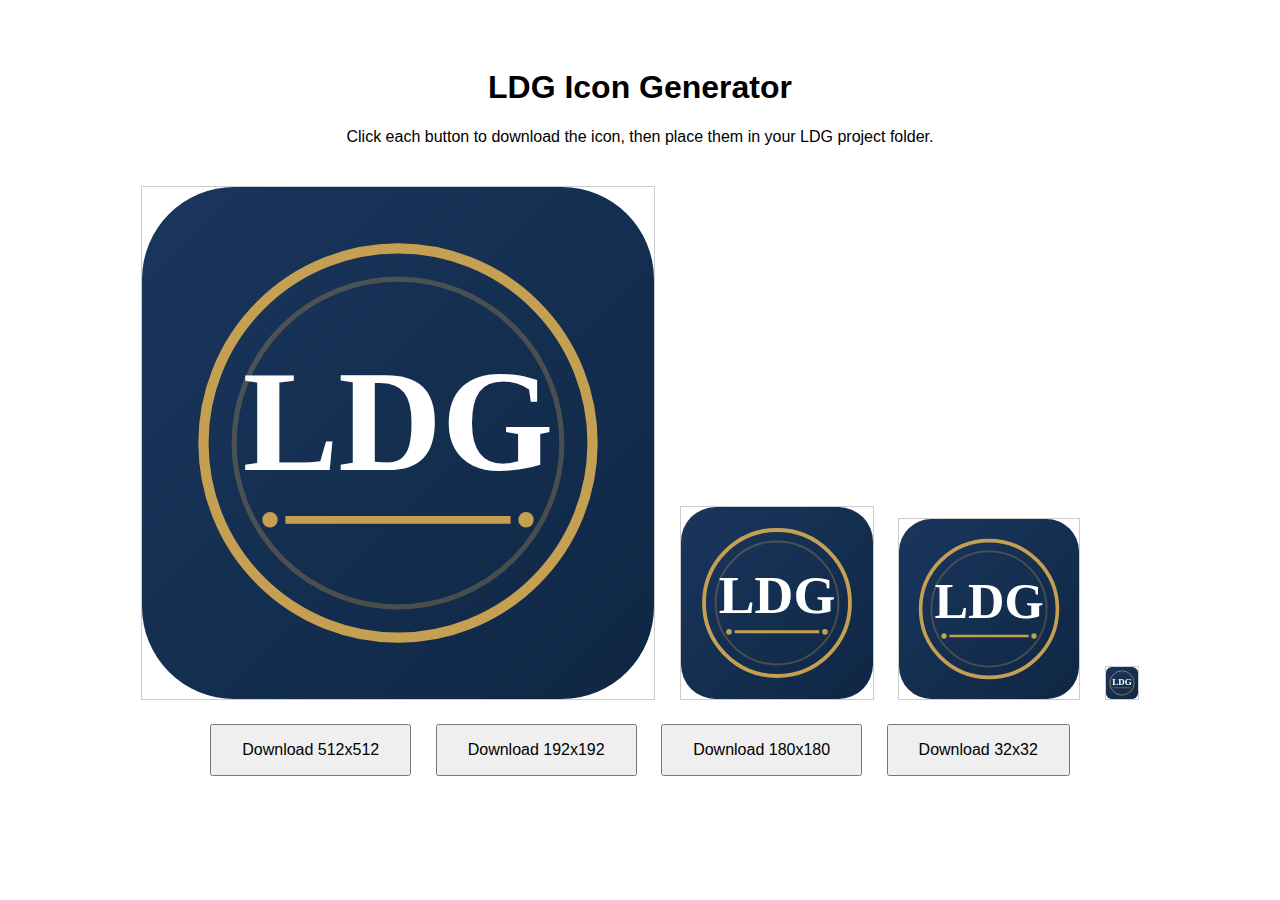
<file: generate-icons.html>
<!DOCTYPE html>
<html>
<head>
    <title>Generate LDG Icons</title>
    <style>
        body { font-family: Arial, sans-serif; padding: 40px; text-align: center; }
        canvas { border: 1px solid #ccc; margin: 10px; }
        .instructions { max-width: 600px; margin: 0 auto 30px; }
        button { padding: 15px 30px; font-size: 16px; margin: 10px; cursor: pointer; }
    </style>
</head>
<body>
    <h1>LDG Icon Generator</h1>
    <div class="instructions">
        <p>Click each button to download the icon, then place them in your LDG project folder.</p>
    </div>

    <div>
        <canvas id="icon512" width="512" height="512"></canvas>
        <canvas id="icon192" width="192" height="192"></canvas>
        <canvas id="icon180" width="180" height="180"></canvas>
        <canvas id="icon32" width="32" height="32"></canvas>
    </div>

    <div>
        <button onclick="download('icon512', 'icon-512.png')">Download 512x512</button>
        <button onclick="download('icon192', 'icon-192.png')">Download 192x192</button>
        <button onclick="download('icon180', 'icon-180.png')">Download 180x180</button>
        <button onclick="download('icon32', 'icon-32.png')">Download 32x32</button>
    </div>

    <script>
        function drawIcon(canvas) {
            const ctx = canvas.getContext('2d');
            const size = canvas.width;
            const scale = size / 512;

            // Background - navy blue with subtle gradient
            const gradient = ctx.createLinearGradient(0, 0, size, size);
            gradient.addColorStop(0, '#1a365d');
            gradient.addColorStop(1, '#0f2744');
            ctx.fillStyle = gradient;

            // Rounded rectangle background
            const radius = size * 0.18;
            ctx.beginPath();
            ctx.roundRect(0, 0, size, size, radius);
            ctx.fill();

            // Gold accent circle
            ctx.strokeStyle = '#c6a052';
            ctx.lineWidth = size * 0.02;
            ctx.beginPath();
            ctx.arc(size/2, size/2, size * 0.38, 0, Math.PI * 2);
            ctx.stroke();

            // Inner decorative circle
            ctx.strokeStyle = 'rgba(198, 160, 82, 0.3)';
            ctx.lineWidth = size * 0.01;
            ctx.beginPath();
            ctx.arc(size/2, size/2, size * 0.32, 0, Math.PI * 2);
            ctx.stroke();

            // Letters LDG
            ctx.fillStyle = '#ffffff';
            ctx.font = `bold ${size * 0.28}px "Georgia", serif`;
            ctx.textAlign = 'center';
            ctx.textBaseline = 'middle';
            ctx.fillText('LDG', size/2, size/2 - size*0.02);

            // Decorative line under text
            ctx.strokeStyle = '#c6a052';
            ctx.lineWidth = size * 0.015;
            ctx.beginPath();
            ctx.moveTo(size * 0.28, size * 0.65);
            ctx.lineTo(size * 0.72, size * 0.65);
            ctx.stroke();

            // Small decorative dots
            ctx.fillStyle = '#c6a052';
            ctx.beginPath();
            ctx.arc(size * 0.25, size * 0.65, size * 0.015, 0, Math.PI * 2);
            ctx.fill();
            ctx.beginPath();
            ctx.arc(size * 0.75, size * 0.65, size * 0.015, 0, Math.PI * 2);
            ctx.fill();
        }

        function download(canvasId, filename) {
            const canvas = document.getElementById(canvasId);
            const link = document.createElement('a');
            link.download = filename;
            link.href = canvas.toDataURL('image/png');
            link.click();
        }

        // Draw all icons
        ['icon512', 'icon192', 'icon180', 'icon32'].forEach(id => {
            drawIcon(document.getElementById(id));
        });
    </script>
</body>
</html>
</file>
